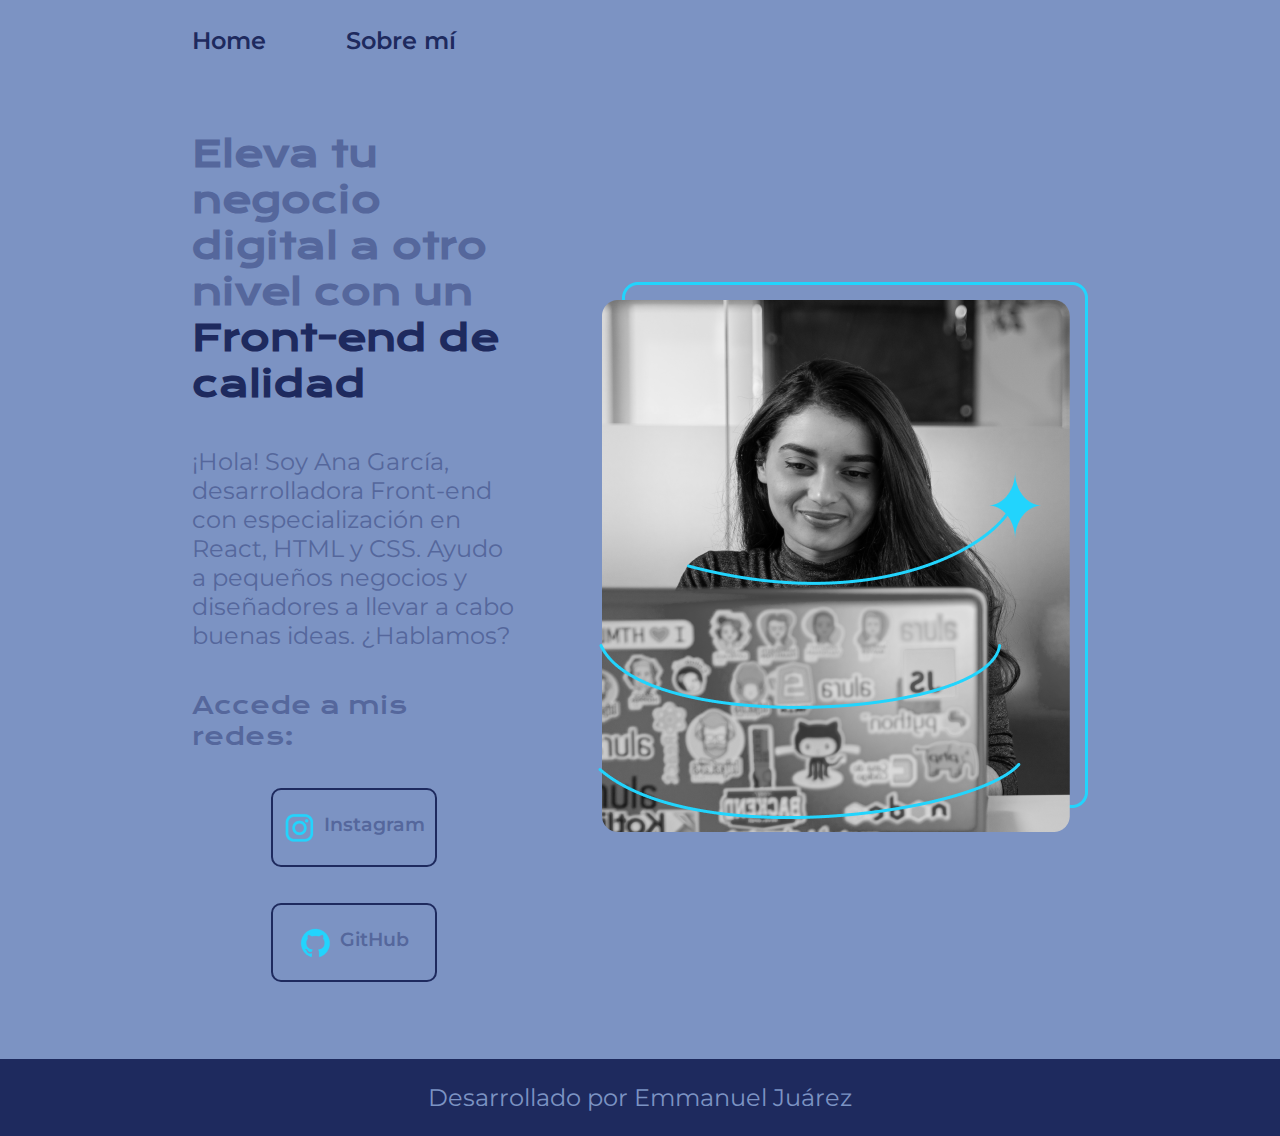
<file: index.html>
<!DOCTYPE html>
<html lang="es-mx">
<head>
    <meta charset="UTF-8"> 
    <meta http-equiv="X-UA-Compatible" content="IE=edge">
    <meta name="viewport" content="width=device-width, initial-scale=1.0">
    <title>Portafolio</title>
    <link rel="stylesheet" href="./styles/style.css">

</head>
<body>
    <header class="header">
        <nav class="header__menu">
            <a class="header__menu__link" href="index.html">Home</a>
            <a class="header__menu__link" href="about.html">Sobre mí</a>

        </nav>
    </header>
    <main class="presentacion">
        <section class="presentacion__contenido">
            <h1 class="presentacion__contenido__titulo">
                Eleva tu negocio digital a otro nivel con un 
                <strong class="titulo-destaque">Front-end de calidad
                </strong></h1>
                <p class="presentacion__contenido__texto">¡Hola! Soy Ana García, 
                    desarrolladora Front-end con
                    especialización en React, HTML y CSS. Ayudo a 
                    pequeños negocios y diseñadores a llevar a cabo buenas ideas.
                    ¿Hablamos?

                </p>
                <div class="presentacion__enlaces">
                    <h2 class="presentacion__enlaces__subtitulo">Accede a mis redes:</h2>
                    <a class="presentacion__enlaces__link" href="https://instagram.com/">
                        <img src="./assets/instagram.png">
                        Instagram</a>
                    <a class="presentacion__enlaces__link" href="https://github.com/">
                        <img src="./assets/github.png">
                        GitHub</a>
                </div>
               
            </section>
            <img class="presentación__imagen" src="./assets/Imagem.png" alt="Foto de Ana García trabajando">
    </main>
    <footer class="footer">
        <p>Desarrollado por Emmanuel Juárez</p>
    </footer>
</body>
</html>
</file>
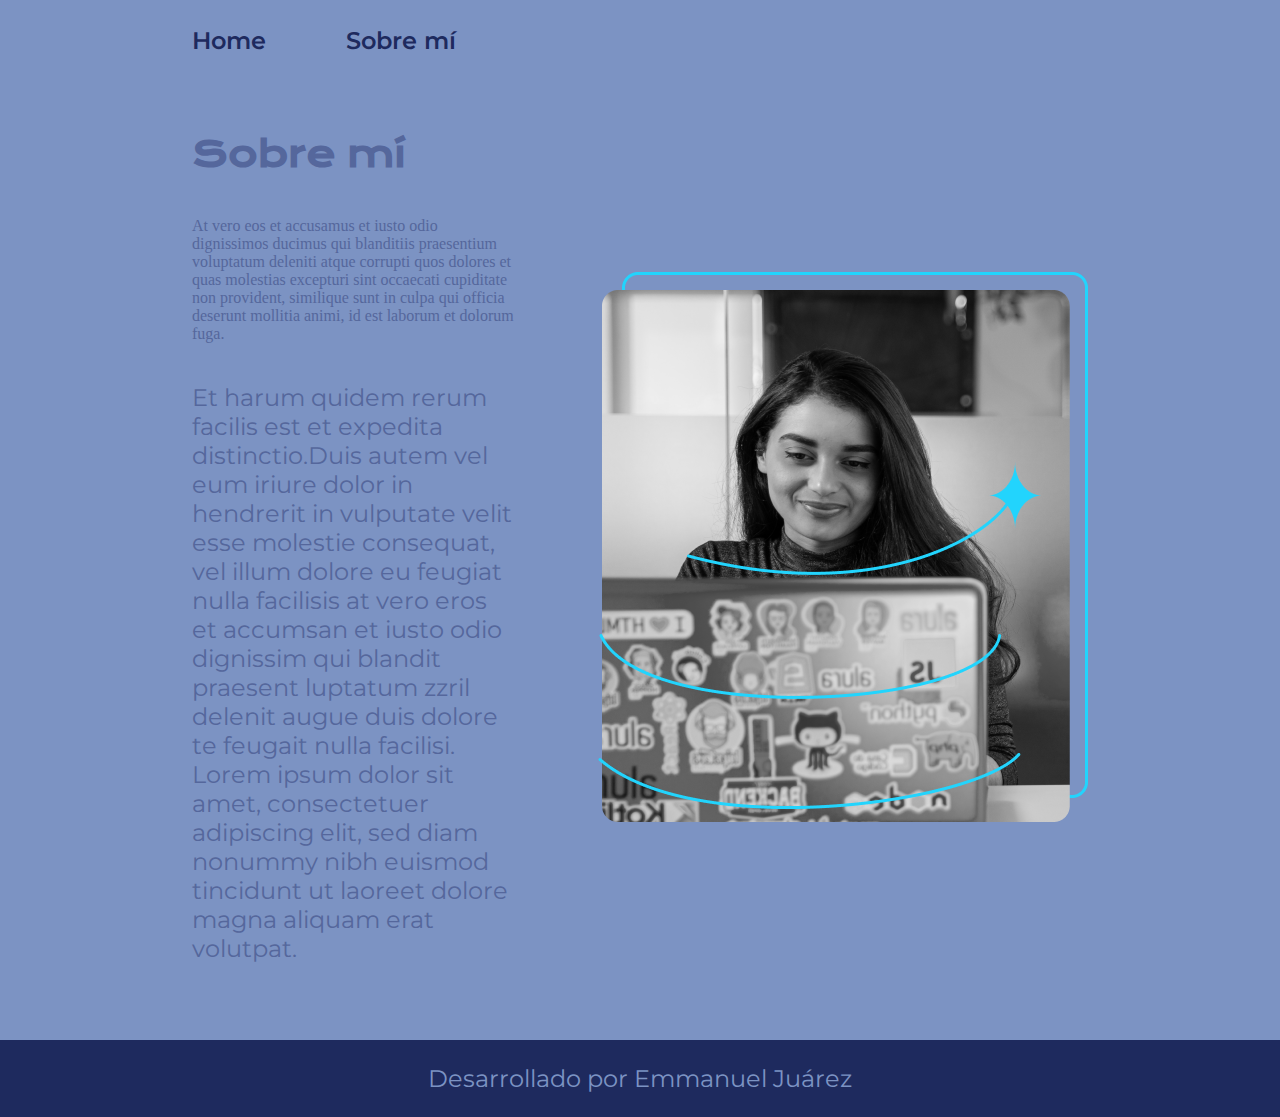
<file: about.html>
<!DOCTYPE html>
<html lang="es-mx">
<head>
    <meta charset="UTF-8">
    <meta name="viewport" content="width=device-width, initial-scale=1.0">
    <title>Sobre mí</title>
    <link rel="stylesheet" href="./styles/style.css">
<body>
    <header class="header">
        <nav class="header__menu">
            <a class="header__menu__link" href="index.html">Home</a>
            <a class="header__menu__link" href="about.html">Sobre mí</a>

        </nav>
    </header>
    <main class="presentacion">
        <section class="presentacion__contenido">
            <h1 class="presentacion__contenido__titulo">Sobre mí</h1>
            <p class="presentacion__contendio__texto">At vero eos et accusamus et iusto odio dignissimos ducimus qui blanditiis 
            praesentium voluptatum deleniti atque corrupti quos dolores et quas molestias 
            excepturi sint occaecati cupiditate non provident, similique sunt in culpa qui 
            officia deserunt mollitia animi, id est laborum et dolorum fuga.</p>
            <p class="presentacion__contenido__texto">Et harum quidem rerum facilis est et expedita distinctio.Duis autem vel eum 
            iriure dolor in hendrerit in vulputate velit esse molestie consequat, vel illum 
            dolore eu feugiat nulla facilisis at vero eros et accumsan et iusto odio dignissim 
            qui blandit praesent luptatum zzril delenit augue duis dolore te feugait nulla facilisi. 
            Lorem ipsum dolor sit amet, consectetuer adipiscing elit, sed diam nonummy nibh euismod 
            tincidunt ut laoreet dolore magna aliquam erat volutpat.</p>

        </section>
        <img class="presentación__imagen" src="./assets/Imagem.png" alt="Foto de Ana García trabajando">

    </main>
    <footer class="footer">
        <p>Desarrollado por Emmanuel Juárez</p>
    </footer>
</body>
</html>
</file>
<file: styles/style.css>
@import url('https://fonts.googleapis.com/css2?family=Krona+One&family=Montserrat:wght@400;600&display=swap');


:root{
    --color-primario: #7C93C3;
    --color-secundario: #55679C;
    --color-terciario: #1E2A5E;
    --color-hover: #272727;

    --fuente-montserrat: 'Montserrat', sans serif;
    --fuente-krona: 'Krona One', sans serif;
}
* {
    padding: 0;
    margin:0;
}

body{
    box-sizing: border-box;
    background-color: var(--color-primario);
    color: var(--color-secundario);
}

.header{
    padding: 2% 0% 0% 15%;
}

.header__menu{
    display: flex;
    gap: 80px;
}

.header__menu__link{
    font-family: var(--fuente-montserrat);
    font-size: 1.5rem;
    font-weight: 600;
    color: var(--color-terciario);
    text-decoration: none;
}

.presentacion {
    padding: 6% 15% ;
    display: flex;
    align-items: center;
    justify-content: space-between;
    gap: 82px;
}

.presentacion__contenido{
    width: 50%;
    display: flex;
    flex-direction: column;
    gap: 40px;
}

.presentacion__contenido__titulo{
    font-size: 2.25rem;
    font-family: var(--fuente-krona);
}

.titulo-destaque {
    color: var(--color-terciario);
}

.presentacion__contenido__texto{
    font-size: 1.5rem;
    font-family: var(--fuente-montserrat);
}

.presentacion__enlaces{
    display: flex;
    justify-content: space-between;
    flex-direction: column;
    align-items: center;
    gap: 36px;
}

.presentacion__enlaces__subtitulo{
    font-family:var(--fuente-krona);
    font-size: 1.5rem;
    font-weight: 400;
}

.presentacion__enlaces__link{
    width: 50%;
    text-align: center;
    border-radius: 10px;
    font-size: 1.2rem;
    font-weight: 600;
    padding: 21.5px 0;
    text-decoration: none;
    color: var(--color-secundario);
    font-family: var(--fuente-montserrat);
    border: 2px solid var(--color-terciario);
    display: flex;
    justify-content: center;
    gap: 8px;
}

.presentacion__enlaces__link:hover{
    background-color: var(--color-hover);
}

.presentacion__imagen{
    width: 50%;
}

.footer{
    background-color: var(--color-terciario);
    padding: 24px;
    color: var(--color-primario);
    text-align: center;
    font-family: var(--fuente-montserrat);
    font-size: 1.5rem;
    font-weight: 400;
}

@media (max-width: 1200px ){

    .header{
        padding: 10%;
    }

    .header__menu{
        justify-content: center;
    }

    .presentacion{
        flex-direction: column-reverse;
        padding: 5%;
    }

    .presentacion__contenido{
        width: auto;
    }

}
</file>
